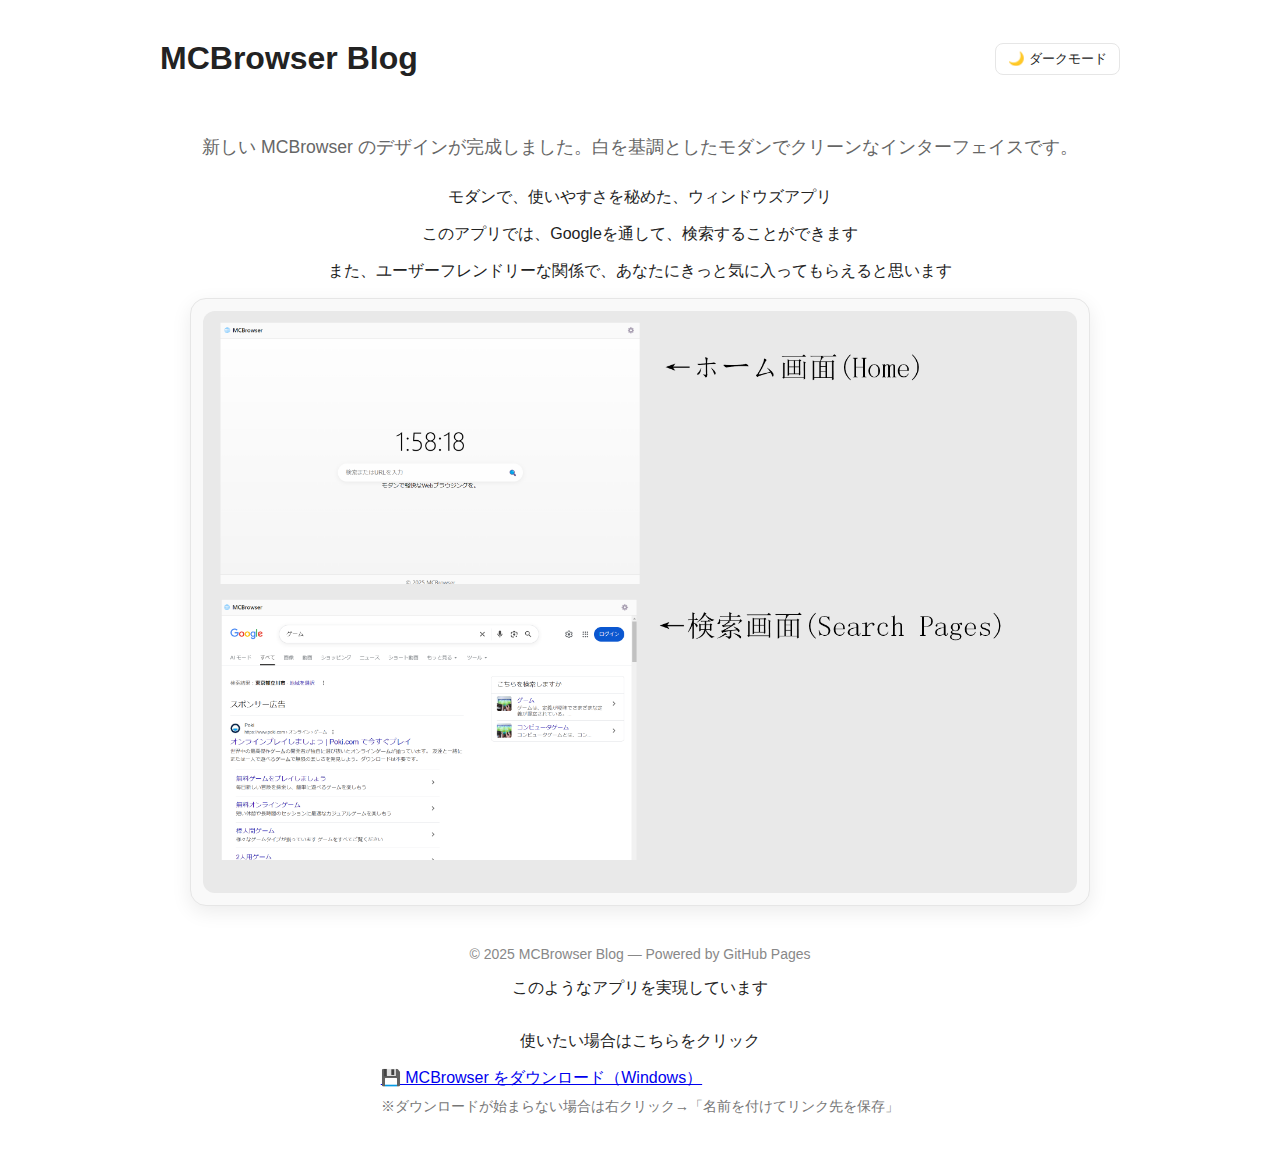
<file: index.html>
<!DOCTYPE html>
<html lang="ja">
<head>
  <meta charset="UTF-8">
  <meta name="viewport" content="width=device-width, initial-scale=1.0">
  <title>MCBrowser Blog</title>
  <style>
    :root {
      --bg: #ffffff;
      --text: #222;
      --surface: #f9f9f9;
      --border: #e6e6e6;
      --shadow: rgba(0, 0, 0, 0.08);
    }

    [data-theme="dark"] {
      --bg: #0f1113;
      --text: #f1f1f1;
      --surface: #1a1c1f;
      --border: #333;
      --shadow: rgba(0, 0, 0, 0.4);
    }

    body {
      margin: 0;
      font-family: 'Segoe UI', 'Helvetica Neue', sans-serif;
      background: var(--bg);
      color: var(--text);
      padding: 40px 20px;
      display: flex;
      flex-direction: column;
      align-items: center;
      transition: background 0.25s ease, color 0.25s ease;
    }

    header {
      display: flex;
      justify-content: space-between;
      align-items: center;
      max-width: 960px;
      width: 100%;
      margin-bottom: 40px;
    }

    h1 {
      font-size: 2rem;
      margin: 0;
      font-weight: 600;
    }

    .theme-toggle {
      background: none;
      border: 1px solid var(--border);
      padding: 6px 12px;
      border-radius: 8px;
      cursor: pointer;
      color: var(--text);
      transition: all 0.25s ease;
    }

    .theme-toggle:hover {
      background: var(--surface);
    }

    main {
      max-width: 900px;
      width: 100%;
      text-align: center;
    }

    .description {
      color: #666;
      margin-bottom: 28px;
      font-size: 1.1rem;
    }

    .screenshot {
      background: var(--surface);
      border-radius: 16px;
      box-shadow: 0 6px 20px var(--shadow);
      padding: 12px;
      overflow: hidden;
      border: 1px solid var(--border);
      transition: all 0.3s ease;
    }

    .screenshot:hover {
      transform: translateY(-4px);
      box-shadow: 0 10px 24px var(--shadow);
    }

    .screenshot img {
      width: 100%;
      border-radius: 12px;
      display: block;
    }

    footer {
      margin-top: 40px;
      color: #888;
      font-size: 14px;
      text-align: center;
    }
  </style>
</head>
<body>
  <header>
    <h1>MCBrowser Blog</h1>
    <button class="theme-toggle" id="themeToggle">🌙 ダークモード</button>
  </header>

  <main>
    <p class="description">
      新しい MCBrowser のデザインが完成しました。白を基調としたモダンでクリーンなインターフェイスです。
    </p>

    <p>モダンで、使いやすさを秘めた、ウィンドウズアプリ</p>
    <p>このアプリでは、Googleを通して、検索することができます</p>
    <p>また、ユーザーフレンドリーな関係で、あなたにきっと気に入ってもらえると思います</p>
    <div class="screenshot">
      <img src="assets/screenshot2.png" alt="MCBrowser スクリーンショット">
    </div>
  </main>

  <footer>
    © 2025 MCBrowser Blog — Powered by GitHub Pages
  </footer>

  <script>
    const toggle = document.getElementById('themeToggle');
    toggle.addEventListener('click', () => {
      const current = document.body.getAttribute('data-theme');
      if (current === 'dark') {
        document.body.removeAttribute('data-theme');
        toggle.textContent = '🌙 ダークモード';
      } else {
        document.body.setAttribute('data-theme', 'dark');
        toggle.textContent = '☀️ ライトモード';
      }
    });
  </script>
</body>
  <body>
    <p>
      このようなアプリを実現しています
    
    </p>
    <p>使いたい場合はこちらをクリック</p>

    <section class="download-section">
    <a
      class="download-btn"
      href="https://github.com/mikancat-taki/MCProject-Browserblog/releases/download/2025%2F11%2F10/MCBrowser.exe"
      download
    >
      💾 MCBrowser をダウンロード（Windows）
    </a>
    <p style="color:#777; font-size:0.9rem; margin-top:8px;">
      ※ダウンロードが始まらない場合は右クリック→「名前を付けてリンク先を保存」
    </p>
  </section>
    
  </body>
</html>
</file>
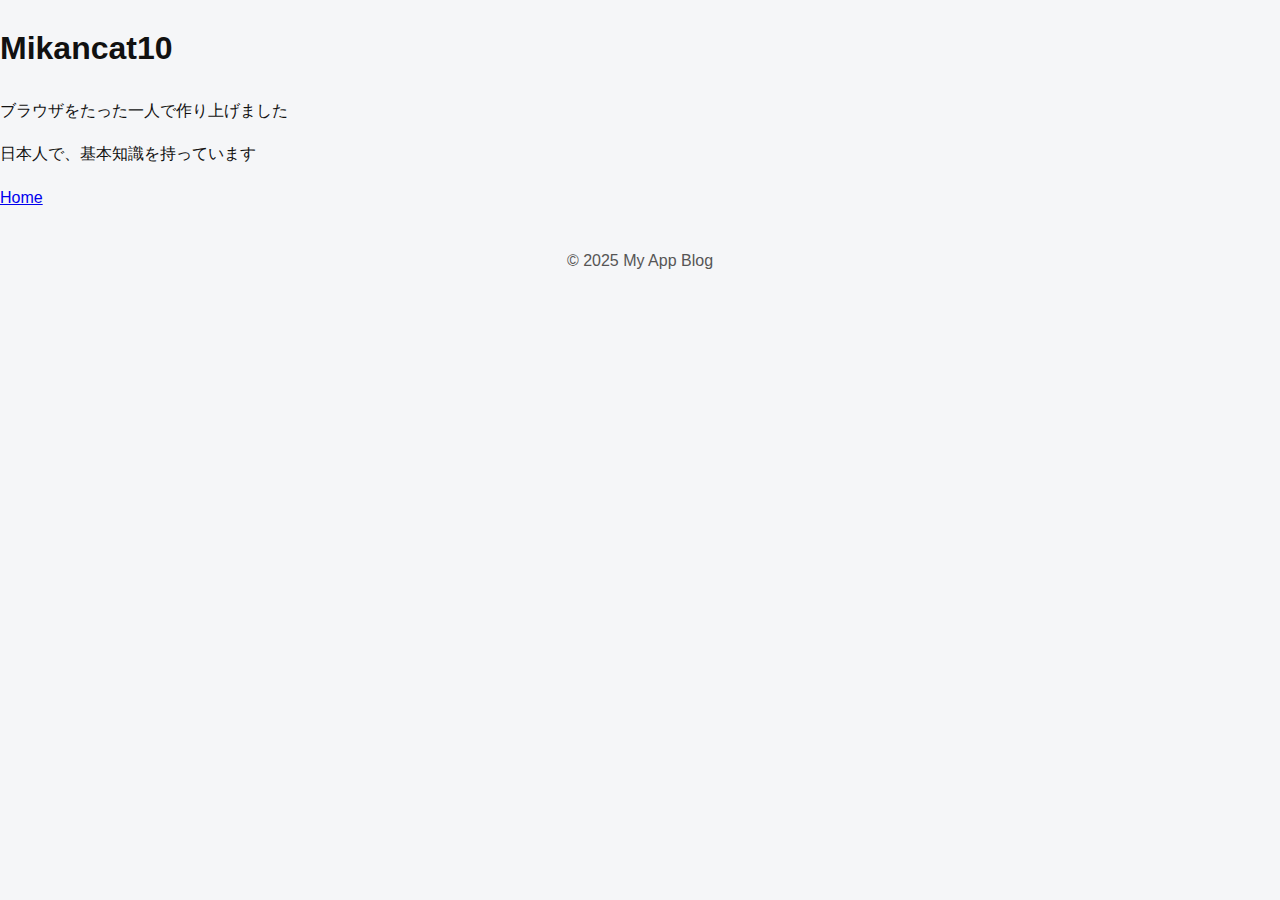
<file: posts/post1.html>
<!DOCTYPE html>
<html lang="ja">
<head>
  <meta charset="UTF-8">
  <title>アプリ製作者</title>
  <link rel="stylesheet" href="../style.css">
</head>
<body>
  <header>
    <h1>Mikancat10</h1>
    <p>ブラウザをたった一人で作り上げました</p>
    <p>日本人で、基本知識を持っています</p>
    <nav>
      <a href="../index.html">Home</a>
    </nav>
  </header>
  <footer>
    <p>&copy; 2025 My App Blog</p>
  </footer>
</body>
</html>
</file>
<file: style.css>
:root {
  --bg: #f5f6f8;
  --fg: #111;
  --accent: #0b84ff;
  --alt-bg: #ffffff;
}

body {
  font-family: "Segoe UI", Roboto, sans-serif;
  margin: 0;
  color: var(--fg);
  background: var(--bg);
  line-height: 1.7;
}

header.hero {
  position: relative;
  text-align: center;
  color: white;
  background: url('assets/hero-bg.jpg') center/cover no-repeat;
  height: 70vh;
  display: flex;
  align-items: center;
  justify-content: center;
}

.overlay {
  position: absolute;
  inset: 0;
  background: rgba(0,0,0,0.4);
}

.hero-content {
  position: relative;
  z-index: 1;
}

.hero h1 {
  font-size: 3rem;
  margin-bottom: 0.5em;
}

.hero p {
  font-size: 1.3rem;
  margin-bottom: 1.5em;
}

.btn {
  background: var(--accent);
  color: #fff;
  text-decoration: none;
  padding: 12px 24px;
  border-radius: 6px;
  margin: 0 6px;
  display: inline-block;
  transition: 0.2s;
}

.btn:hover {
  background: #006ae8;
}

.btn-alt {
  background: rgba(255,255,255,0.1);
  border: 1px solid #fff;
}

.section {
  padding: 80px 20px;
  max-width: 900px;
  margin: 0 auto;
}

.section.alt {
  background: var(--alt-bg);
}

.features {
  list-style: none;
  padding: 0;
}

.features li {
  padding: 8px 0;
  font-size: 1.1rem;
}

.gallery {
  display: flex;
  gap: 16px;
  flex-wrap: wrap;
  justify-content: center;
}

.gallery img {
  width: 300px;
  border-radius: 10px;
  box-shadow: 0 5px 20px rgba(0,0,0,0.1);
}

footer {
  text-align: center;
  padding: 20px;
  color: #555;
}
</file>
